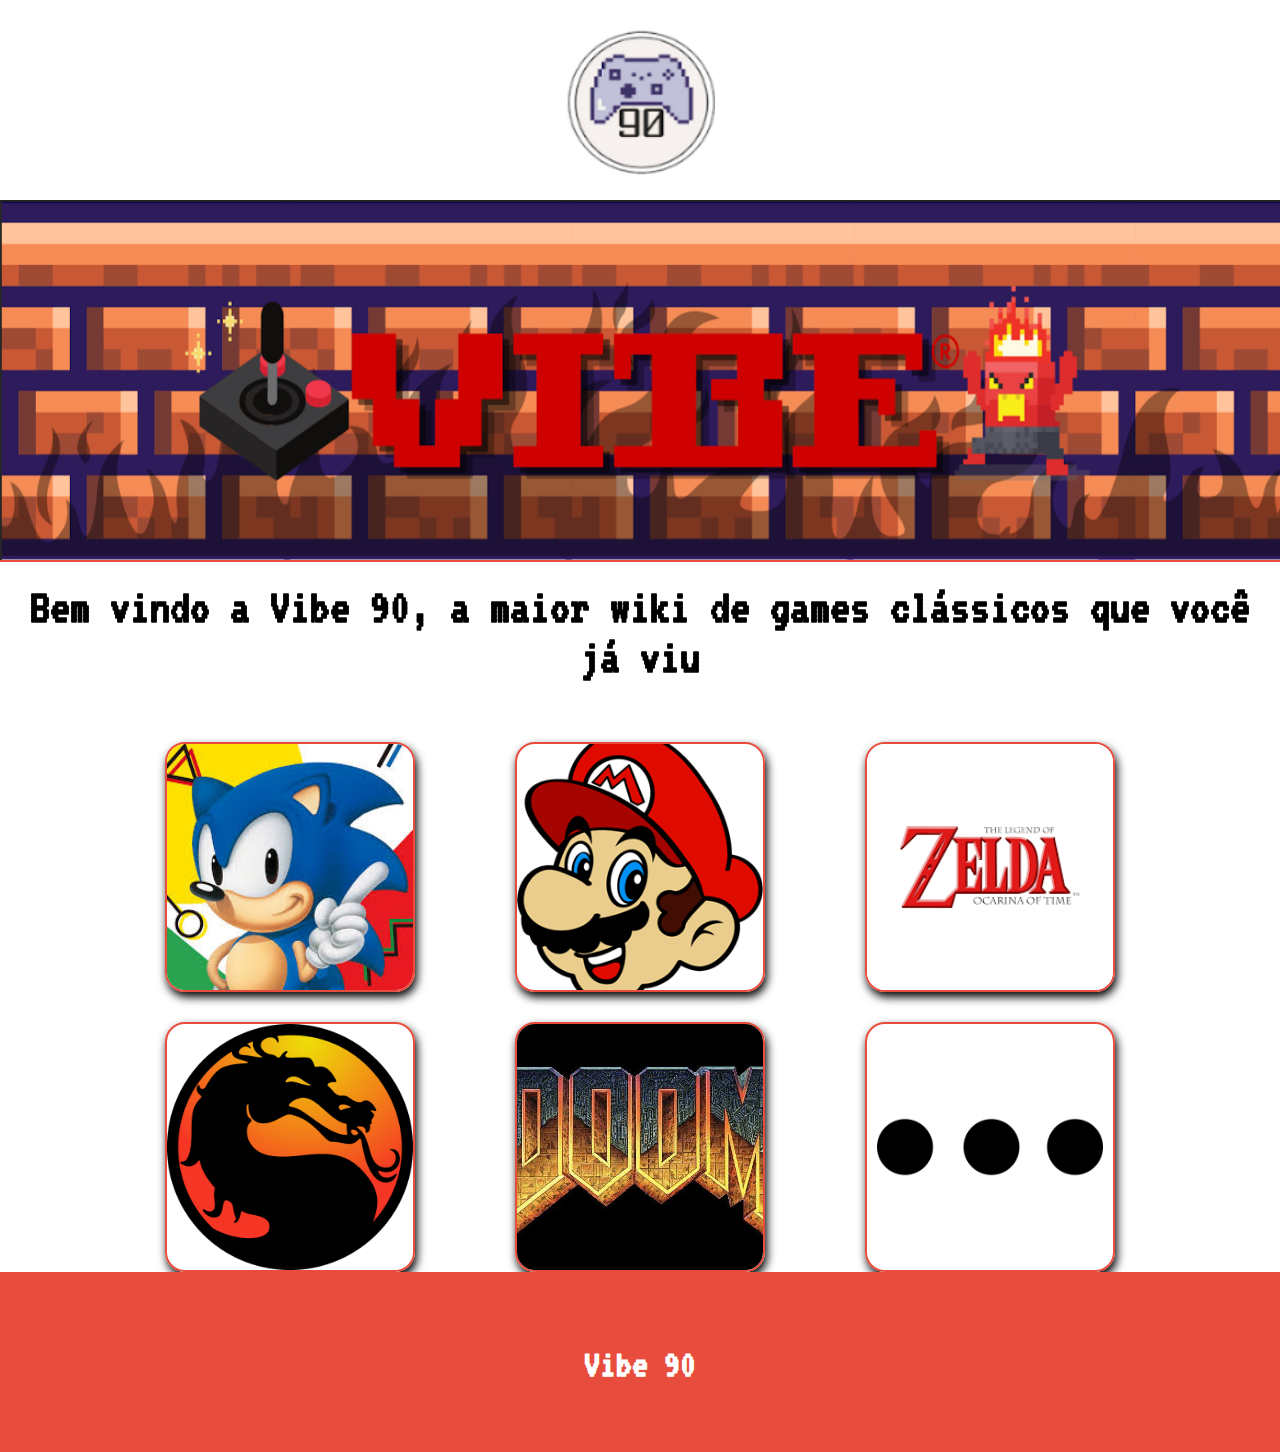
<file: index.html>
<!DOCTYPE html>
<html lang="en">

<head>
    <meta charset="UTF-8">
    <meta name="viewport" content="width=device-width, initial-scale=1.0">
    <link rel="stylesheet" href="style.css">

    <!--Google Fonts-->

    <link rel="preconnect" href="https://fonts.googleapis.com">
    <link rel="preconnect" href="https://fonts.gstatic.com" crossorigin>
    <link href="https://fonts.googleapis.com/css2?family=VT323&display=swap" rel="stylesheet">

    <title>Vibe 90</title>
</head>

<body>
    <header>
        <img class="vibeImg" src="img/vibe90.png">
    </header>

    <section class="banner"></section>

    <section class="wiki">
        <h2>Bem vindo a Vibe 90, a maior wiki de games clássicos que você já viu</h2>

        <div class="games">
            <div class="game-container">
                <div class="game-img">
                    <img src="img/images (1).jfif">
                    <div class="overlay"><a href="game.html?id=1">Sonic</a></div>
                </div>
                <div class="game-img">
                    <img src="img/mario.png">
                    <div class="overlay"><a href="game.html?id=3">Super Mario 64</a></div>
                </div>
                <div class="game-img">
                    <img src="img/zelda.png">
                    <div class="overlay"><a href="game.html?id=4">The Legend of Zelda: Ocarina of Time</a></div>
                </div>
                <div class="game-img">
                    <img src="img/MortalKombat.png">
                    <div class="overlay"><a href="game.html?id=2">Mortal Kombat 1</a></div>
                </div>
                <div class="game-img">
                    <img src="img/doom.jpg">
                    <div class="overlay"><a href="game.html?id=5">Doom</a></div>
                </div>
                <div class="game-img">
                    <img src="img/threeDots.png">
                    <div class="overlay"></div>
                </div>
            </div>
        </div>
    </section>

    <footer>
        <div class="footer-container">
            <h2>Vibe 90</h2>
        </div>
    </footer>
</body>

</html>
</file>
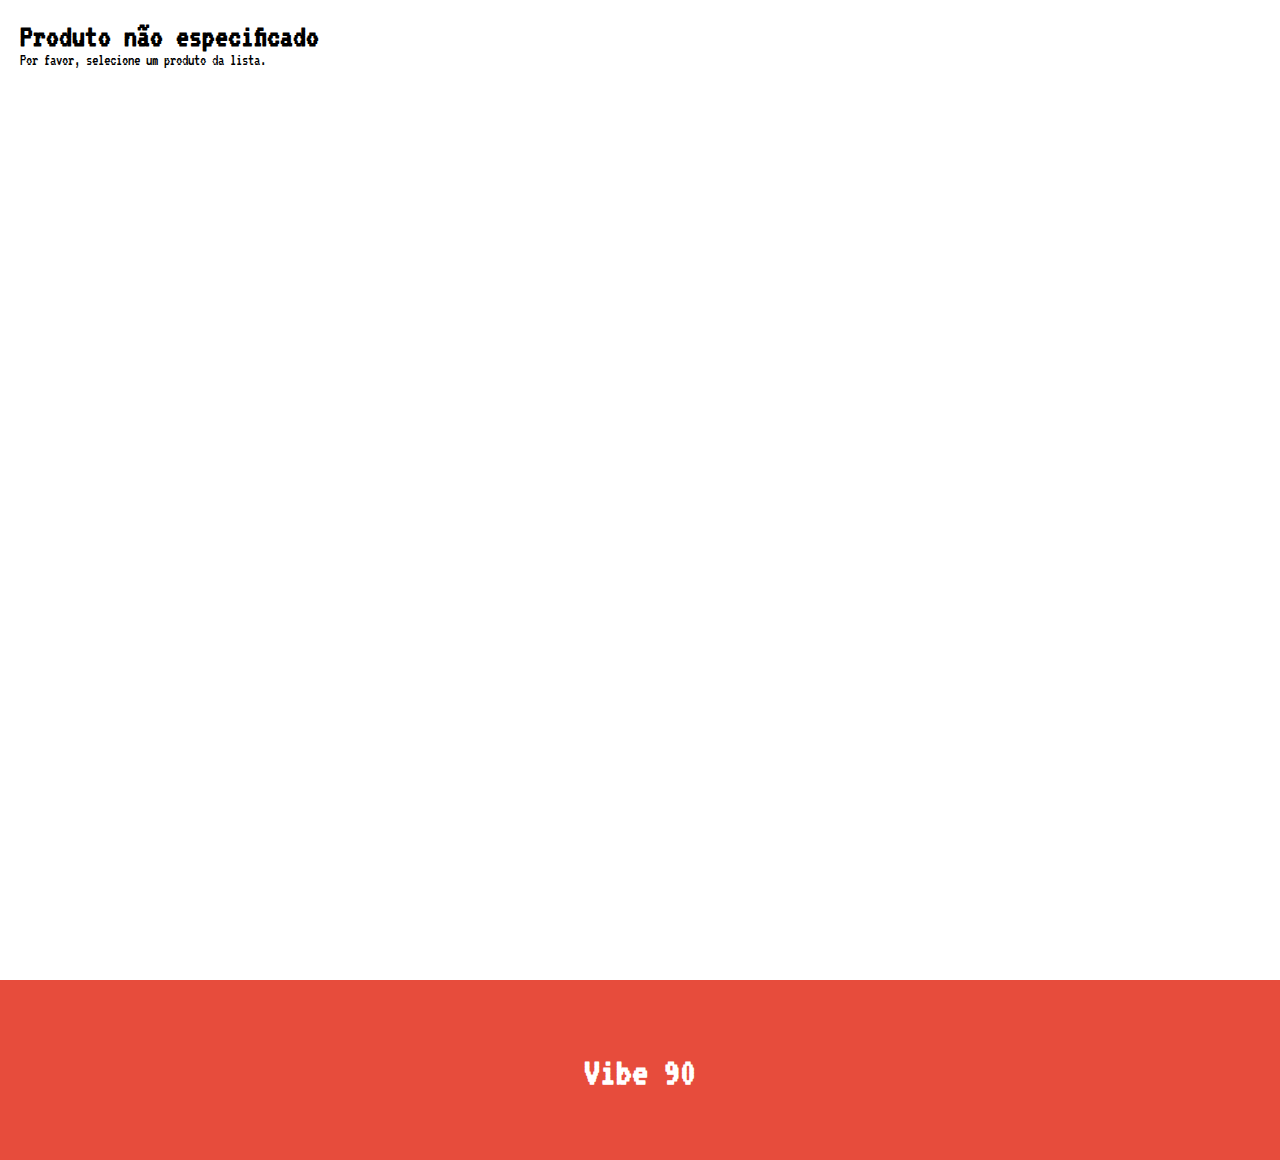
<file: game.html>
<!DOCTYPE html>
<html lang="en">
  <head>
    <meta charset="UTF-8" />
    <meta name="viewport" content="width=device-width, initial-scale=1.0" />
    <title>Vibe 90</title>
    <link rel="stylesheet" href="game.css" />

    <!--Google Fonts-->

    <link rel="preconnect" href="https://fonts.googleapis.com" />
    <link rel="preconnect" href="https://fonts.gstatic.com" crossorigin />
    <link
      href="https://fonts.googleapis.com/css2?family=VT323&display=swap"
      rel="stylesheet"
    />
  </head>
  <body>
    <section class="game">
      <div class="container">
        <div id="game-image" class="game-image"></div>
        <div class="game-text"></div>
      </div>
    </section>

    <footer>
        <div class="footer-container">
            <h2>Vibe 90</h2>
        </div>
    </footer>
    <script src="script.js"></script>
  </body>
</html>
</file>
<file: style.css>
*{
    margin: 0;
    padding: 0;
    box-sizing: border-box;
    font-family: "VT323", monospace;
}

header{
    border-bottom: 2px solid #222;
    display: flex;
    align-items: center;
    justify-content: center;
    padding: 25px;
}

header .vibeImg{
    width: 150px;
    height: 150px;
}

header .vibeImg img{
    width: 100%;
    height: 100%; 
}

section.banner{
    background-image: url(img/banner.png);
    height: 40vh;
    width: 100%;
    background-repeat: no-repeat;
    background-size: 100% 100%;
    border-bottom: 2px solid #e74c3c;
}

section.wiki{
    height: 70vh;
    width: 1300px;
    margin: 0 auto;
    max-width: 100%;

}

section.wiki h2{
    text-align: center;
    font-size: 50px;
    padding: 20px;
}

.games{
    display: flex;
    align-items: center;
    justify-content: center;
    padding: 40px;
}

.game-container{
    display: grid;
    grid-template-columns: 1fr 1fr 1fr;
    gap: 30px 100px;
    max-width: 1200px;
    
}


.game-img{
    width: 250px;
    height: 250px;
     border: 2px solid #e74c3c; 
    border-radius: 20px;
    position: relative;
    overflow: hidden;
    cursor: pointer;
    box-shadow: 2px 5px 10px #000; 
}



.game-img img{
    width: 100%;
    height: 100%;
    object-fit: cover;
    border-radius: 15px;
    transition: opacity 0.3s ease;
    
}

.game-img:hover img{
    opacity: 0.5;
}

.game-img:hover .overlay{
    opacity: 1;
}

.overlay {
    position: absolute;
    top: 0;
    left: 0;
    width: 100%;
    height: 100%;
    background: rgba(0, 0, 0, 0.5); 
    opacity: 0; 
    transition: opacity 0.3s ease; 
    z-index: 1; 
    display: flex;
    align-items: center;
    justify-content: center;
}


.overlay a{
    font-size: 35px;
    text-decoration: none;
    color: #fff;
    text-align: center;
}

.game-img:last-child{
    padding: 10px;
    display: block;
}

footer{
    background-color: #e74c3c;
    height: 20vh;
    position: relative;
    top: 80px;
}

footer .footer-container{
    display: flex;
    align-items: center;
    justify-content: center;
    margin: 0 auto;
    padding-top: 4.5em;
}

footer .footer-container h2{
    font-size: 40px;
    color: #fff;
}
</file>
<file: game.css>
*{
    margin: 0;
    padding: 0;
    box-sizing: border-box;
    font-family: "VT323", monospace;
}

section.game{
    height: 100vh;
    width: 100%;
    max-width: 1500px;
    margin: 0 auto;
    padding: 20px;
}

.container{
    display: flex;
    align-items: center;
    width: 100%;
}

.game-image{
    width: 3900px;
    height: 900px;
}

.game-image img{
    width: 100%;
    height: 100%;
    border-radius: 20px;
    box-shadow: 2px 5px 10px #000;
}

.game-text{
    margin-left: 5%;
}

.game-text h1{
    font-size: 4em;
    margin-bottom: 1em;
}

.game-text p{
    font-size: 30px;
    margin-top: 2em;
}

.game-text a{
    background-color: #e74c3c;
    padding: 10px 20px;
    text-decoration: none;
    font-size: 20px;
    border-radius: 20px;
    color: #fff;
    transition: .3s;
}

.game-text a:hover{
    background-color: #fff;
    color: #e74c3c;
    box-shadow: 0 0 10px #e74c3c;
}


footer{
    background-color: #e74c3c;
    height: 20vh;
    position: relative;
    top: 80px;
}

footer .footer-container{
    display: flex;
    align-items: center;
    justify-content: center;
    margin: 0 auto;
    padding-top: 4.5em;
}

footer .footer-container h2{
    font-size: 40px;
    color: #fff;
}
</file>
